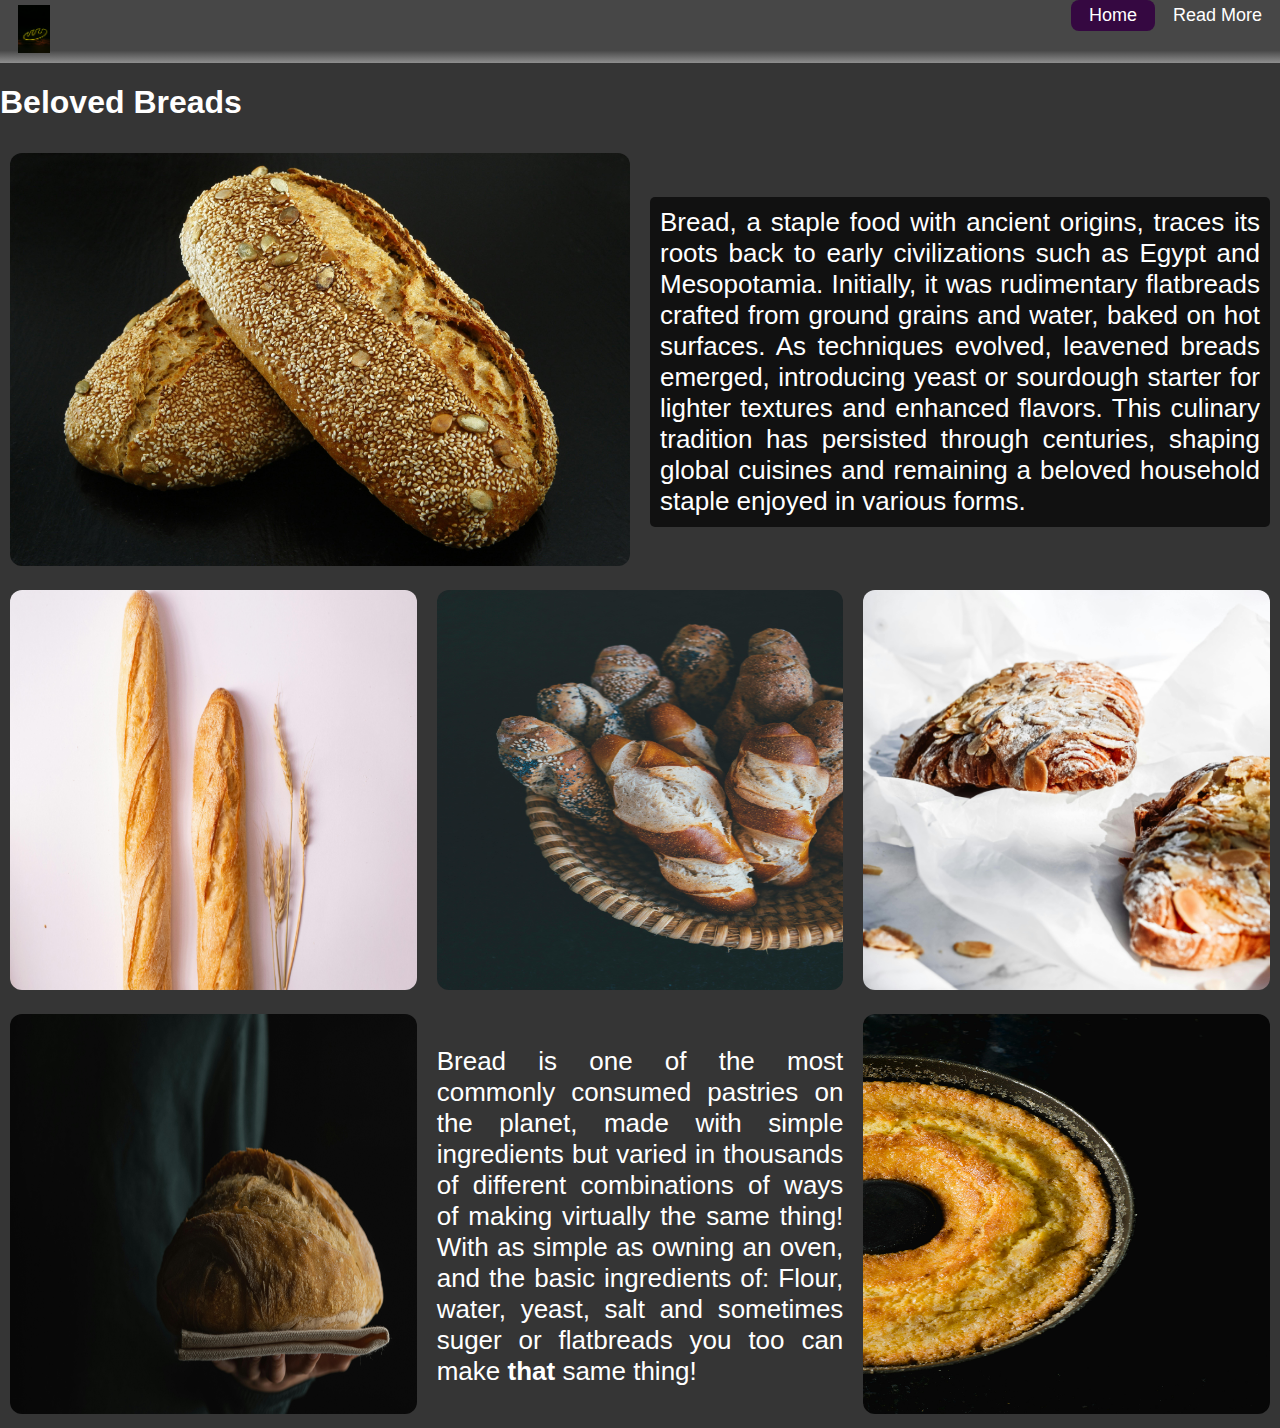
<file: index.html>
<!DOCTYPE html>
<html lang="en">

<head>
    <meta charset="UTF-8">
    <meta http-equiv="X-UA-Compatible" content="IE=edge">
    <meta name="viewport" content="width=device-width, initial-scale=1.0">
    <title>Divine Bread</title>
    <meta name="keywords" content="HTML, CSS, JavaScript, Bootstrap, Template">
    <meta name="author" content="Name, Surname, Student Number">

    <!-- link bootstrap and javascript here (in that order) 
         BootStrap Semester 2
         Javascript Term 2 -->

    <!-- link all Google Fonts to be used here
         Week 5-->

    <link rel="stylesheet" href="css/main.css">


</head>

<body>

    <nav>
        <div class="topNav">
            <a href="index.html"><img src="assets/bread logo.jpg" width="32px"></a>

            <div class="topNavRight">
                <a class="active" href="index.html">Home</a>
                <a href="pages/readMore.html">Read More</a>
            </div>
        </div>
    </nav>

    <header class="lowOpacity">
        <!-- everything above the fold-->
    </header>

    <section>
        <div class="flexRow">
            <div class="flexItem1"><h1>Beloved Breads</h1></div>
        </div>
    </section>

    <section>
        <div class="flexRow">
            <div class="flexItem2"><img src="assets/BreadHome.jpg"></div>
            <div class="flexItem2"><p>Bread, a staple food with ancient origins, 
                traces its roots back to early civilizations such as Egypt 
                and Mesopotamia. Initially, it was rudimentary flatbreads 
                crafted from ground grains and water, baked on hot surfaces. 
                As techniques evolved, leavened breads emerged, introducing
                 yeast or sourdough starter for lighter textures and enhanced 
                 flavors. This culinary tradition has persisted through 
                 centuries, shaping global cuisines and remaining a beloved 
                 household staple enjoyed in various forms.</p></div>
        </div>
    </section>

    <section>
        <div class="flexColumn">
            <div class="flexRow">
                
                <div id="filters" class="flexItem3"><img src="assets/Baguettes - w.jpg"></div>
                <div id="filters" class="flexItem3"><img src="assets/bowl of breads - b.jpg"></div>
                <div id="filters" class="flexItem3"><img src="assets/bread in cloth - w.jpg"></div>
            </div>
            <div class="flexRow">
                <div id="filters" class="flexItem3"><img src="assets/bread on plate - b.jpg"></div>
                <div class="flexItem3"><p>Bread is one of the most commonly consumed pastries on the planet, made with
                    simple ingredients but varied in thousands of different combinations of ways of making virtually the same thing!
                    With as simple as owning an oven, and the basic ingredients of: Flour, water, yeast, salt and sometimes suger or flatbreads
                    you too can make <b>that</b> same thing!
                </p></div>
                <div id="filters" class="flexItem3"><img src="assets/round bread - b.jpg"></div>
            </div>
        </div>
    </section>

    <footer>
        <p><i>Copyright 2024 -HTML Template Inc</i></p>
    </footer>

</body>

</html>
</file>
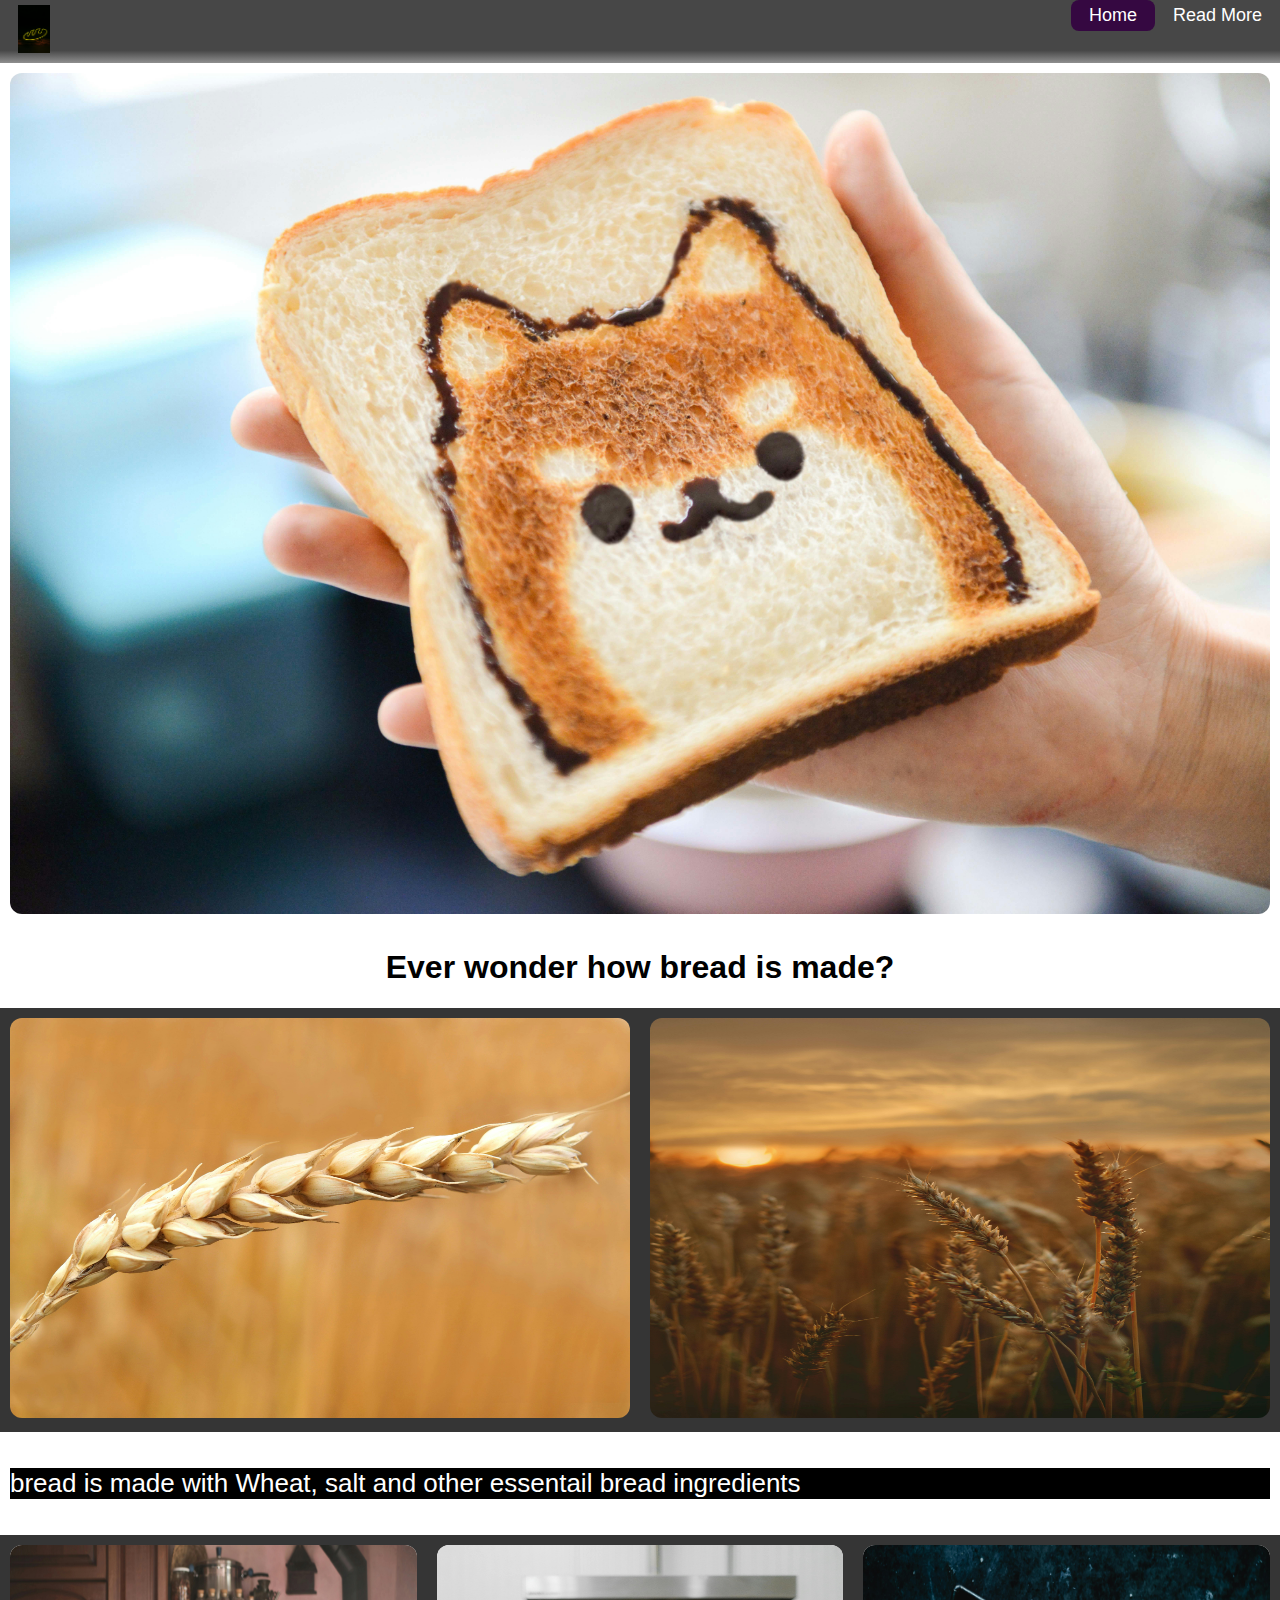
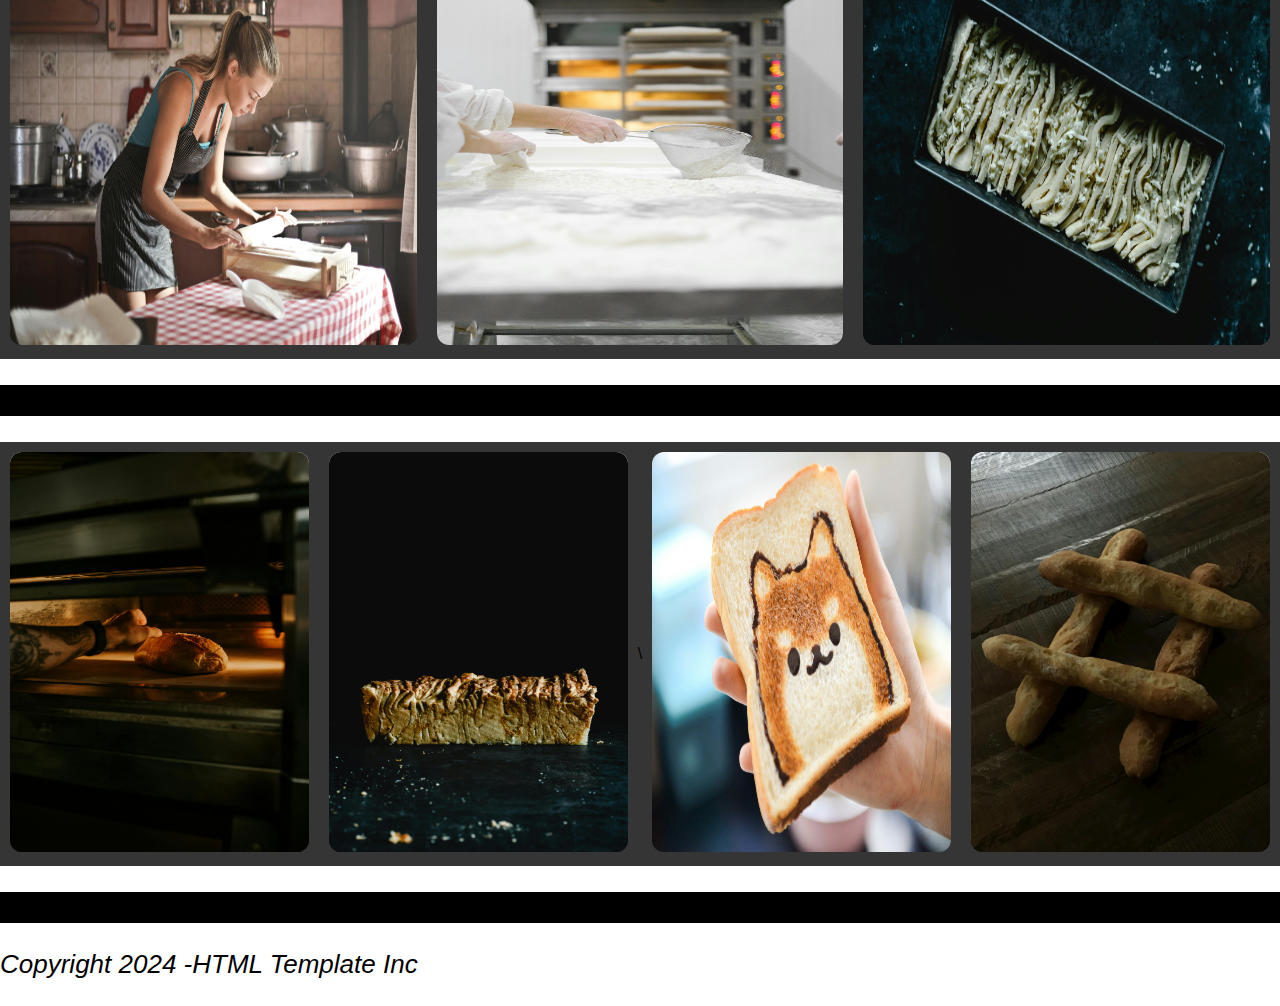
<file: pages/readMore.html>
<!DOCTYPE html>
<html lang="en">

<head>
    <meta charset="UTF-8">
    <meta http-equiv="X-UA-Compatible" content="IE=edge">
    <meta name="viewport" content="width=device-width, initial-scale=1.0">
    <title>Divine Wheat</title>
    <meta name="keywords" content="HTML, CSS, JavaScript, Bootstrap, Template">
    <meta name="author" content="Name, Surname, Student Number">

    <!-- link bootstrap and javascript here (in that order) 
         BootStrap Semester 2
         Javascript Term 2 -->

    <!-- link all Google Fonts to be used here
         Week 5-->

    <link rel="stylesheet" href="../css/main.css">


</head>

<body>

    <nav>
        <div class="topNav">
            <a href="../index.html"><img src="../assets/bread logo.jpg" width="32px"></a>

            <div class="topNavRight">
                <a class="active" href="../index.html">Home</a>
                <a href="readMore.html">Read More</a>
            </div>
        </div>
    </nav>
    
    <header>
        <div class="heading">
            <div class="flexItem2"><img src="../assets/Cat bread.jpg"></div>
            <h1>Ever wonder how bread is made?</h1>
        </div>
    </header>

    <section>
        <div class="flexRow">
            <div id="filters" class="flexItem3"><img src="../assets/SingleWheat.jpg"></div>
            <div id="filters" class="flexItem3"><img src="../assets/Wheat sunset.jpg"></div>
        </div>
        <div class="flexItem3"><p class="midText">bread is made with Wheat, salt and other essentail bread ingredients</p></div>
        <div class="flexRow">
            <div id="filters" class="flexItem3"><img src="../assets/BreadTable.jpg"></div>
            <div id="filters" class="flexItem3"><img src="../assets/FlourTable.jpg"></div>
            <div id="filters" class="flexItem3"><img src="../assets/BreadTray.jpg"></div>
        </div>

        <P class="midText">First you mix the ingredients apropriatley, then you bake it real good, and make sure you dont burn it</P>

        <div class="flexRow">
            <div id="filters" class="flexItem3"><img src="../assets/BreadOven.jpg"></div>
            <div id="filters" class="flexItem3"><img src="../assets/long bread - b.jpg"></div>\
            <div id="filters" class="flexItem3"><img src="../assets/Cat bread.jpg"></div>
            <div id="filters" class="flexItem3"><img src="../assets/cross breads - b.jpg"></div>
        </div>

        <p class="midText">Now you can enjoy your solid bread bruh</p>
    </section>

    <footer>
        <p><i>Copyright 2024 -HTML Template Inc</i></p>
    </footer>

</body>

</html>
</file>
<file: css/main.css>
*{
    box-sizing: border-box;
}

body{
    font-family: Arial, Helvetica, sans-serif;
    margin: 0;
}

p{
    font-size: 26px;
}

.topNav{
    overflow: hidden;
    background-image: linear-gradient(rgb(71, 71, 71) 80%, rgb(143, 143, 143));
}

.topNav a:hover{
    background-color: #ddd;
    color: black;
    border-radius: 12px;
    transition: 0.2s ease;
}

.topNav a{
    float: left;
    color: white;
    text-align: center;
    padding: 5px 18px;
    text-decoration: none;
    font-size: 18px;
}

.topNavRight{
    float: right
}

.heading{
    text-align: center;
}

.topNav a.active{
    color: white;
    background-color: rgb(53, 8, 65);
    border-radius: 8px;
    transition: 0.2s ease;
}

.topNav a.active:hover{
    color: rgb(194, 194, 194);
    background-color: rgb(85, 14, 105);
    transition: 0.2s ease;
}

.midText{
    background-color: black;
}

.flexRow{
    display: flex;
    flex-direction: row;
    font-size: 16px;
    text-align: justify;
    align-items: center;
    background-color: rgb(53, 53, 53);
}

.flexColumn{
    position: absolute;
    display: flex;
    flex-direction: column;
    background-color: rgb(53, 53, 53);
}

.flexItem1{
    color: white;
}

.flexItem2{
    padding: 10px;
    flex: 50%;
    color: white;
}

.flexItem2 p{
    background-color: rgba(0, 0, 0, 0.678);
    border-radius: 5px;
    padding: 10px;
    flex: 50%;
}

.flexItem3{
    padding:10px;
    flex: 33%;
    color: white;
}

.flexItem3 img{
    background-image: linear-gradient(white, black);
}

.flexItem3 img{
    width: 100%;
    height: 400px;
    border-radius: 12px;
    overflow: hidden;
}

.flexItem3 img:hover{
    filter: blur(3px)
}

.flexItem2 img{
    width: 100%;
    border-radius: 12px;
}

.centered{
    position: absolute;
    left: 50%;
    transform: translate(-50%, -50%);
}

@media (max-width: 800px){
    .flexContainer{
        flex-direction: column;
    }
}
</file>
